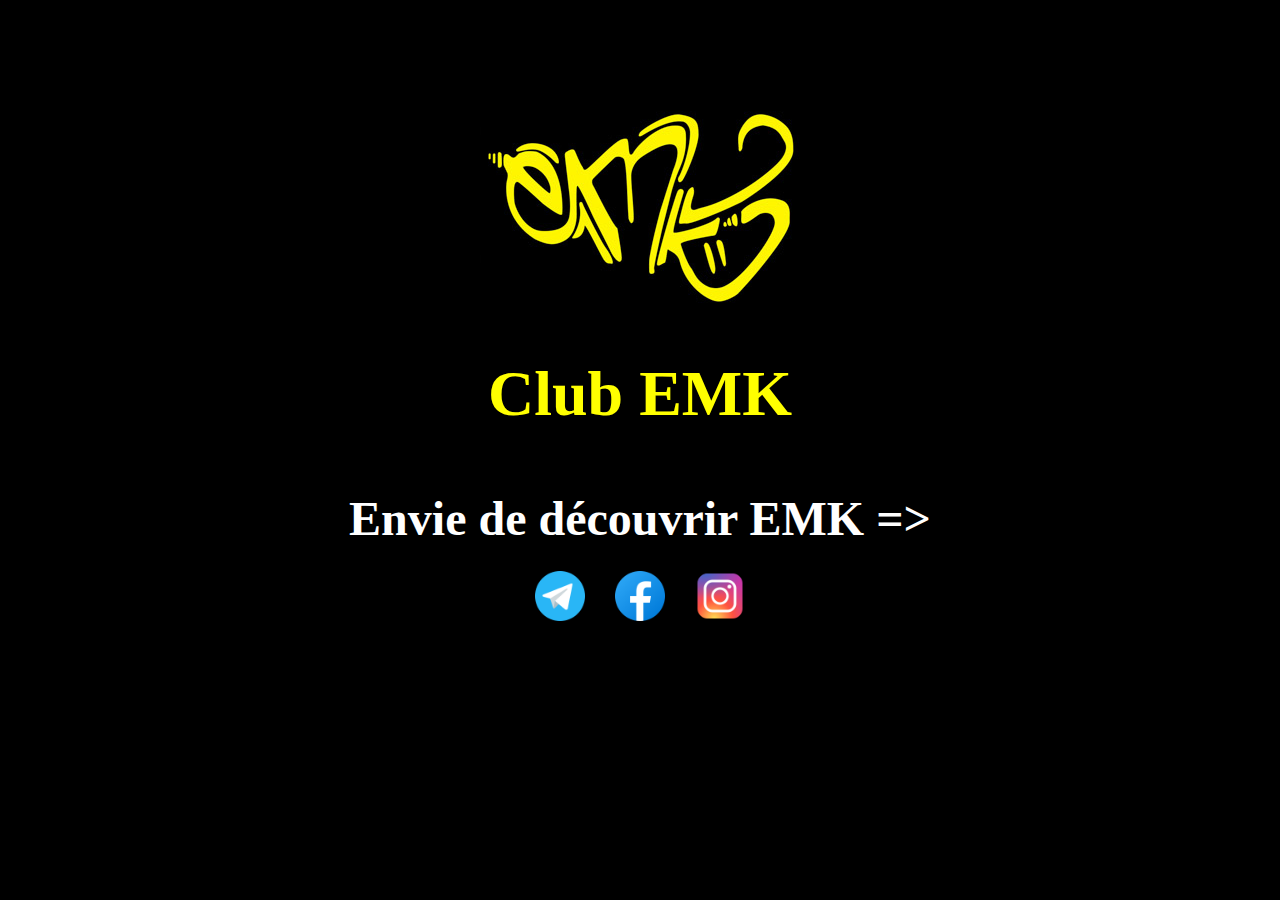
<file: index.html>
<!DOCTYPE html>
<html lang="fr">
    <head>
        <meta charset="utf-8">
        <link href="stylestart.css" rel="stylesheet">
        <title>Club EMK - ENSEIRB-MATMECA</title>
    </head>
    <body>
       <div class="Logo">
      <img class="im" src = "47.png", alt = "logo"> 
      </div>
      <div class = "txt">
      <h1>Club EMK</h1>
      <a href ="site_emk.html"><h2 class = boutton>Envie de découvrir EMK =></h2></a>
    </div>
    <div class="reseau">
      <ul>
        <li>
          <a href="https://eirb.fr/">
            <img src="telegram_logo_g.png" alt="Telegram Logo" width ="60", height ="60">
            Telegram
          </a>
        </li>
        <li>
          <a href="https://eirb.fr/">
            <img src="facebook_logo_g.png" alt="Facebook Logo" width ="60", height ="60">
            Facebook
          </a>
        </li>
        <li>
          <a href="https://eirb.fr/">
            <img src="instagram_logo_g.png" alt="Instagram Logo" width ="60", height ="60" >
            Instagram
          </a>
        </li>
      </ul>
    </div>
    
    

    </body>

</html>
</file>
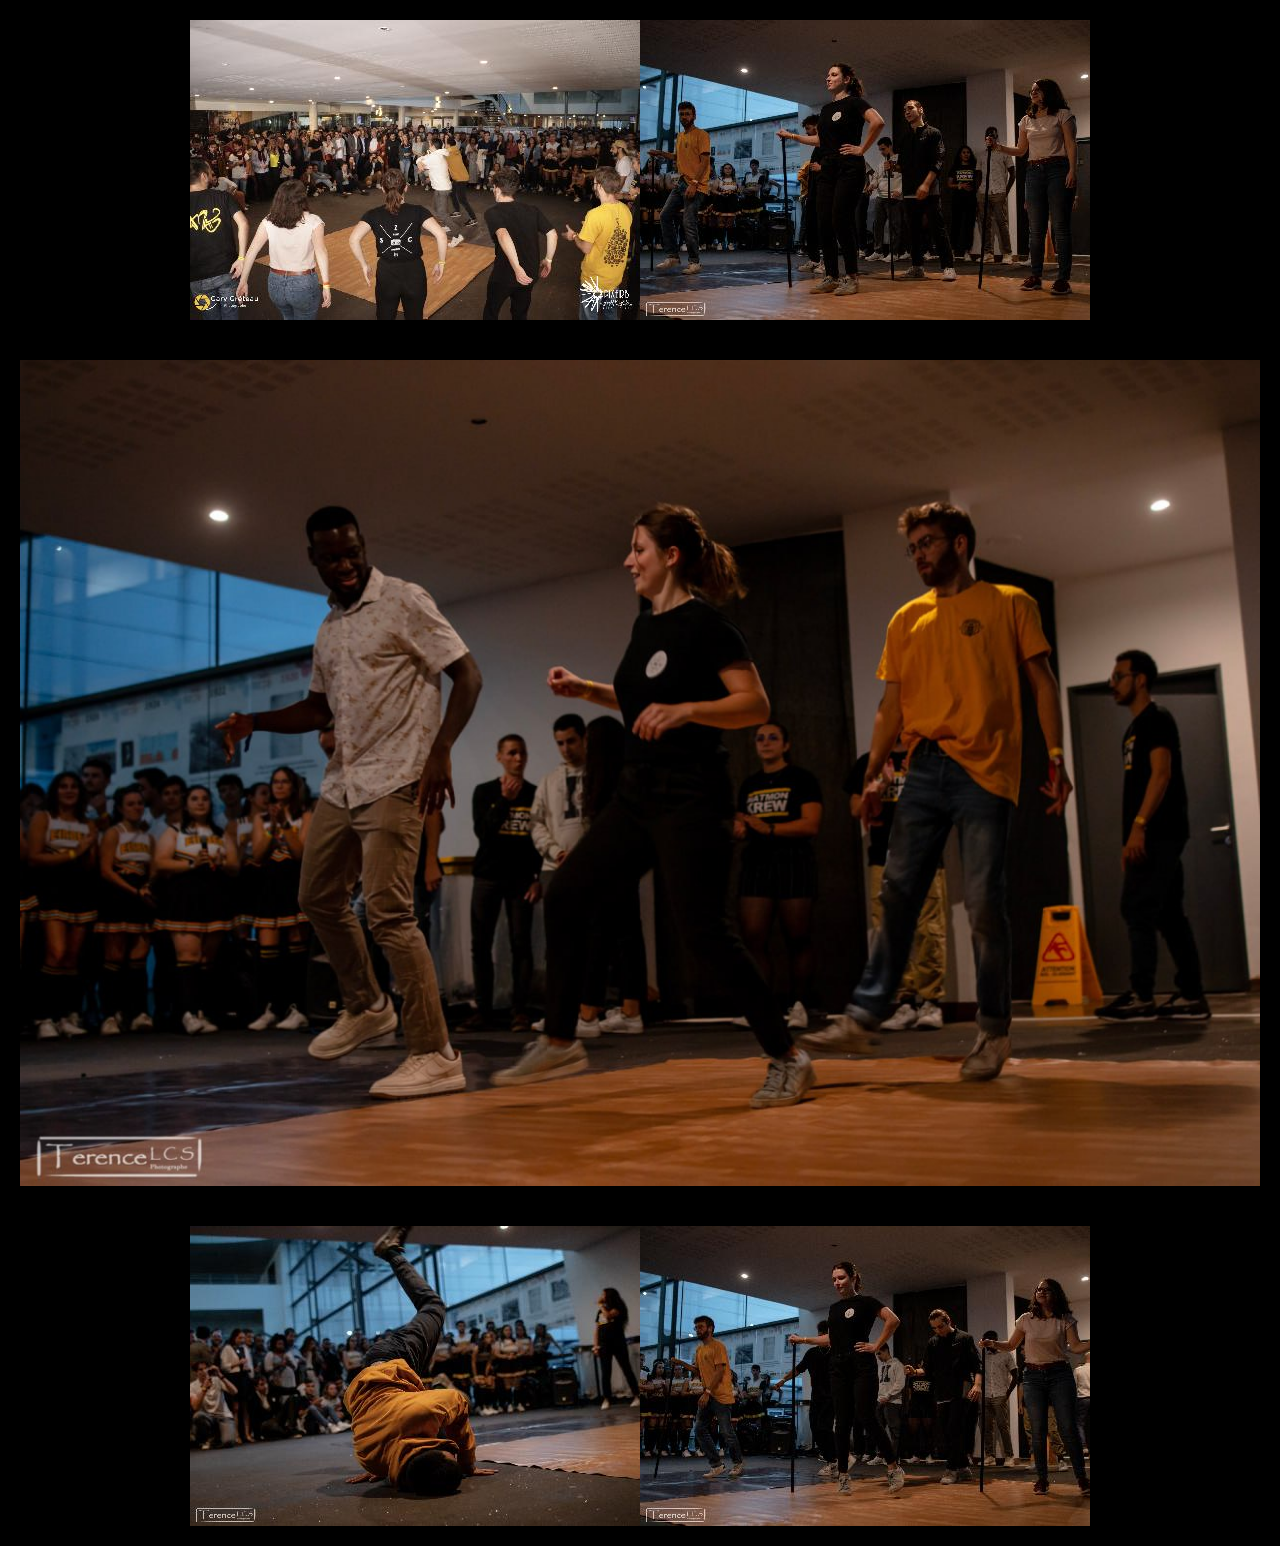
<file: Galerie.html>
<!DOCTYPE html>
<html lang="fr">
    <head>
        <meta charset="utf-8">
        <link href="stylegalerie.css" rel="stylesheet">
        <title>Club EMK - Galerie</title>
    </head>
<body>
    <main>
        <div class="top_picture">
            <img src="Photo galerie\photo_2023-06-12_19-18-00.jpg" alt ="dancingpic1">
            <img src="Photo galerie\photo_2023-06-12_19-18-03 (2).jpg" alt ="dancingpic2">
        </div>
        <div class ="middle_picture">
            <img src="Photo galerie\photo_2023-06-12_19-18-02.jpg" alt ="dancingpic3">
        </div>
        <div class="bottom_picture">
            <img src="Photo galerie\photo_2023-06-12_19-18-03.jpg" alt ="dancingpic4">
            <img src="Photo galerie\photo_2023-06-12_19-18-04.jpg" alt ="dancingpic5">
        </div>

    </main>
</body>
</html>
</file>
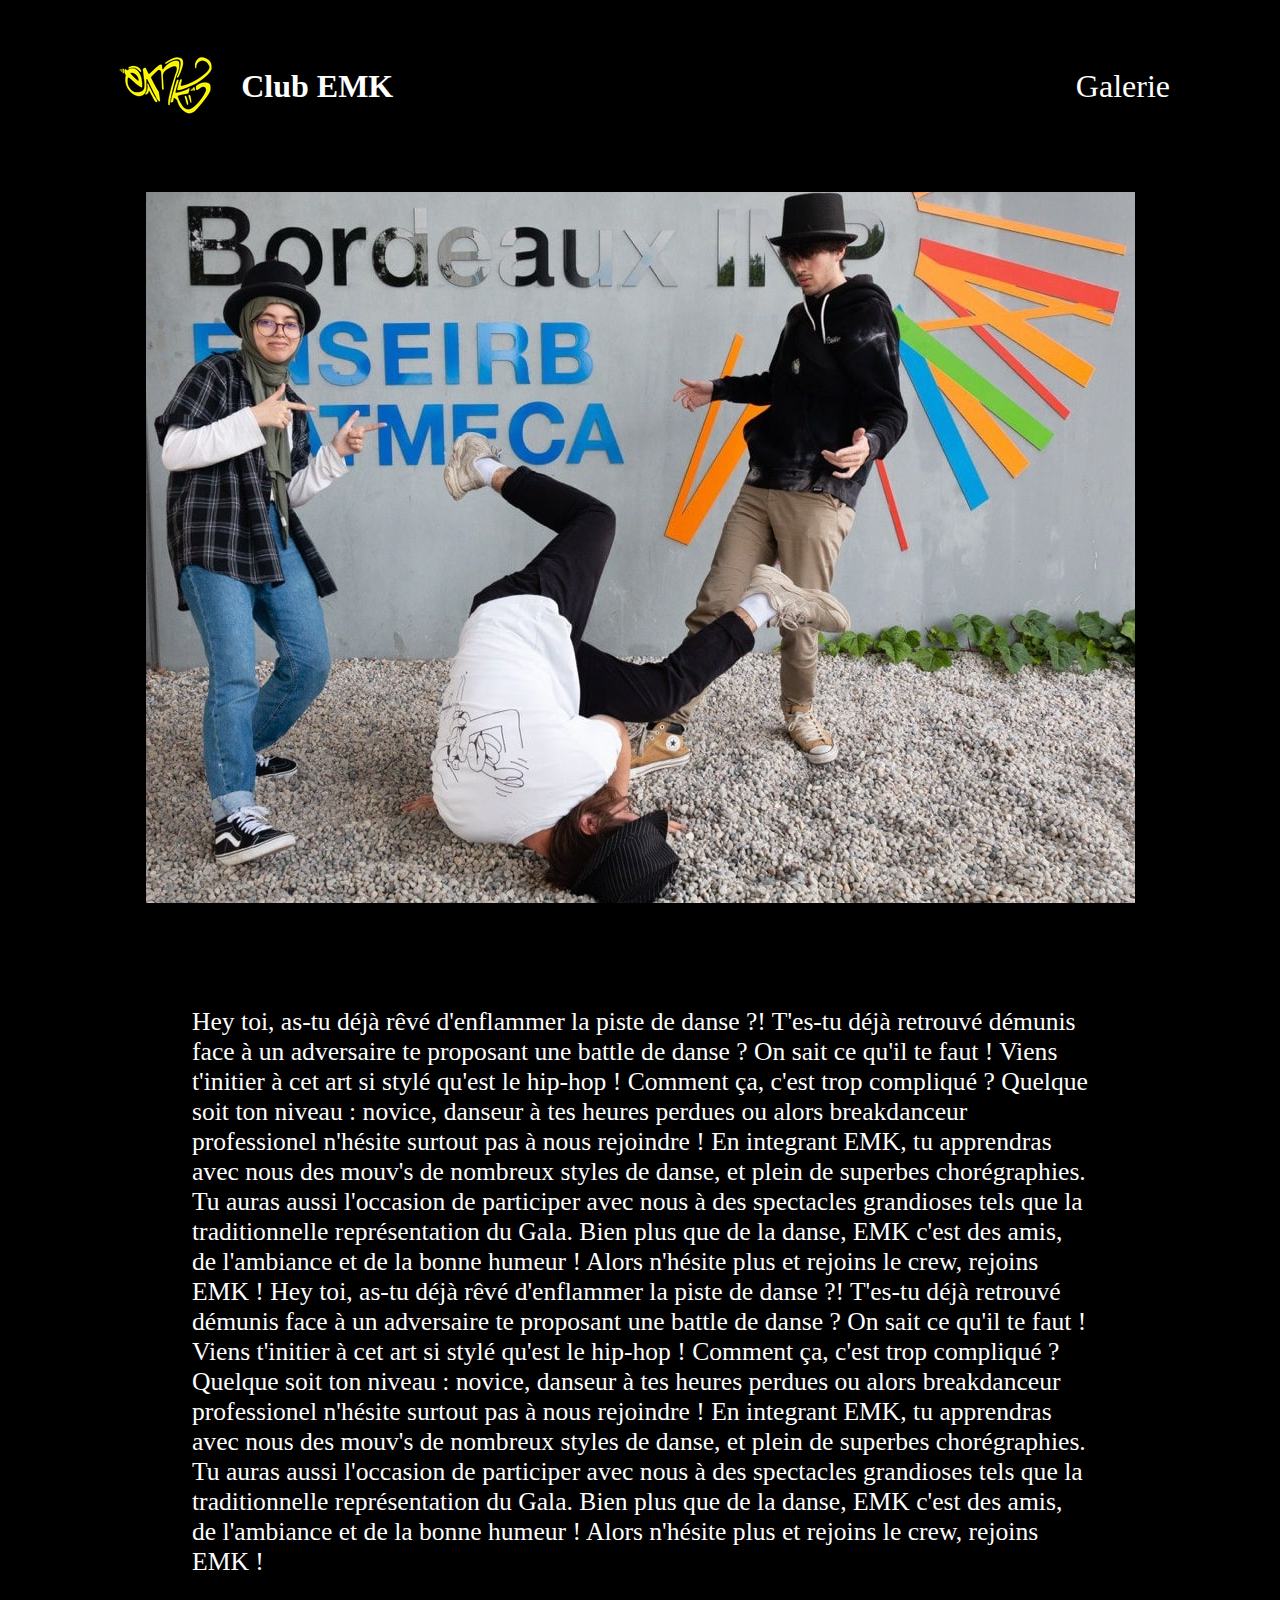
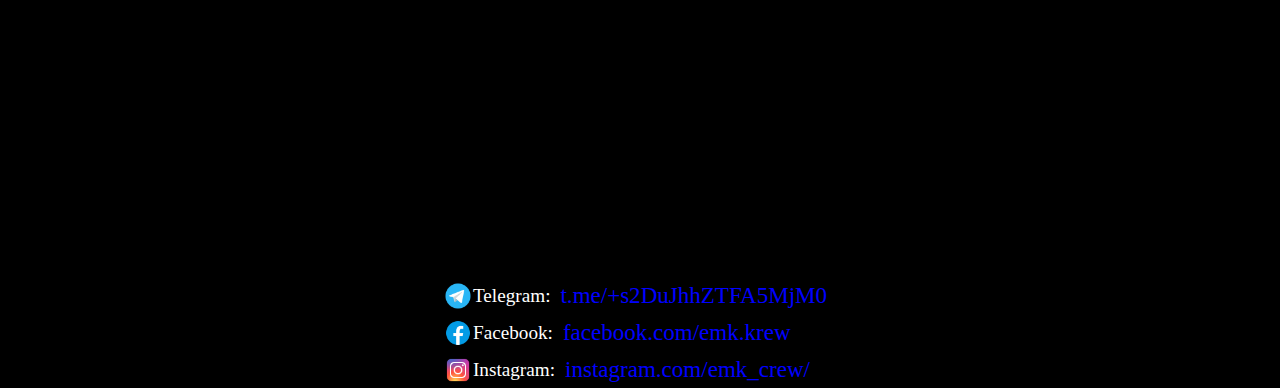
<file: site_emk.html>
<!-- <mark> </mark> : Surligner le texte.
<em> </em> : Mettre le texte en italique.
<strong> </strong> : Mettre le texte en gras. -->

<!DOCTYPE html>
<html lang="fr">
    <head>
        <meta charset="utf-8">
        <link href="stylesite.css" rel="stylesheet">
        <title>Club EMK - ENSEIRB-MATMECA</title>
    </head>
    <body>
        <header>
      <div class="Logo_title">
        <div class="image_logo">
      <a  href = "https://bde.eirb.fr/assos/45"><img src ="47_30.png" alt ="logo emk"/></a>
    </div>
    <h1 class = "title">Club EMK</h1>
     </div>
     <nav>
        
            <li><a href="Galerie.html">Galerie</a></li>
        
    </nav>
    </header>
    
    <main>
        <div class = "txtandim">
        <section class = "photo_membre">
            <img src = "photo_pass_re.jpg" alt = "photo_membre">
        </section>
        <section>
            <div class ="txt">
            <p class = "intotext">Hey toi, as-tu déjà rêvé d'enflammer la piste de danse ?! T'es-tu déjà retrouvé démunis face à un adversaire te proposant une battle de danse ?  
                On sait ce qu'il te faut ! Viens t'initier à cet art si stylé qu'est le hip-hop ! Comment ça, c'est trop compliqué ? 
                Quelque soit ton niveau : novice, danseur à tes heures perdues ou alors breakdanceur professionel n'hésite surtout pas à nous rejoindre ! En integrant EMK, tu apprendras avec nous des mouv's de nombreux styles de danse, et plein de superbes chorégraphies. Tu auras aussi l'occasion de participer avec nous à des spectacles grandioses tels que la traditionnelle représentation du Gala. 
                Bien plus que de la danse, EMK c'est des amis, de l'ambiance et de la bonne humeur ! 
                Alors n'hésite plus et rejoins le crew, rejoins EMK ! Hey toi, as-tu déjà rêvé d'enflammer la piste de danse ?! T'es-tu déjà retrouvé démunis face à un adversaire te proposant une battle de danse ?  
                On sait ce qu'il te faut ! Viens t'initier à cet art si stylé qu'est le hip-hop ! Comment ça, c'est trop compliqué ? 
                Quelque soit ton niveau : novice, danseur à tes heures perdues ou alors breakdanceur professionel n'hésite surtout pas à nous rejoindre ! En integrant EMK, tu apprendras avec nous des mouv's de nombreux styles de danse, et plein de superbes chorégraphies. Tu auras aussi l'occasion de participer avec nous à des spectacles grandioses tels que la traditionnelle représentation du Gala. 
                Bien plus que de la danse, EMK c'est des amis, de l'ambiance et de la bonne humeur ! 
                Alors n'hésite plus et rejoins le crew, rejoins EMK !</p>
        </div>
        </section>
    </div>
    </main>
    <footer>
        <ul>
            <li>
                <img src="telegram_logo.png" alt="Telegram Logo" width="30" height="30">
                Telegram: <a href="https://t.me/+s2DuJhhZTFA5MjM0">t.me/+s2DuJhhZTFA5MjM0</a>
            </li>
            <li>
                <img src="facebook_logo.png" alt="Facebook Logo" width="30" height="30">
                Facebook: <a href="https://www.facebook.com/emk.krew">facebook.com/emk.krew</a>
            </li>
            <li>
                <img src="instagram_logo.png" alt="Instagram Logo" width="30" height="30">
                Instagram: <a href="https://www.instagram.com/emk_crew/">instagram.com/emk_crew/</a>
            </li>
        </ul>
    </footer>
    
    
    </body>
</html>
</file>
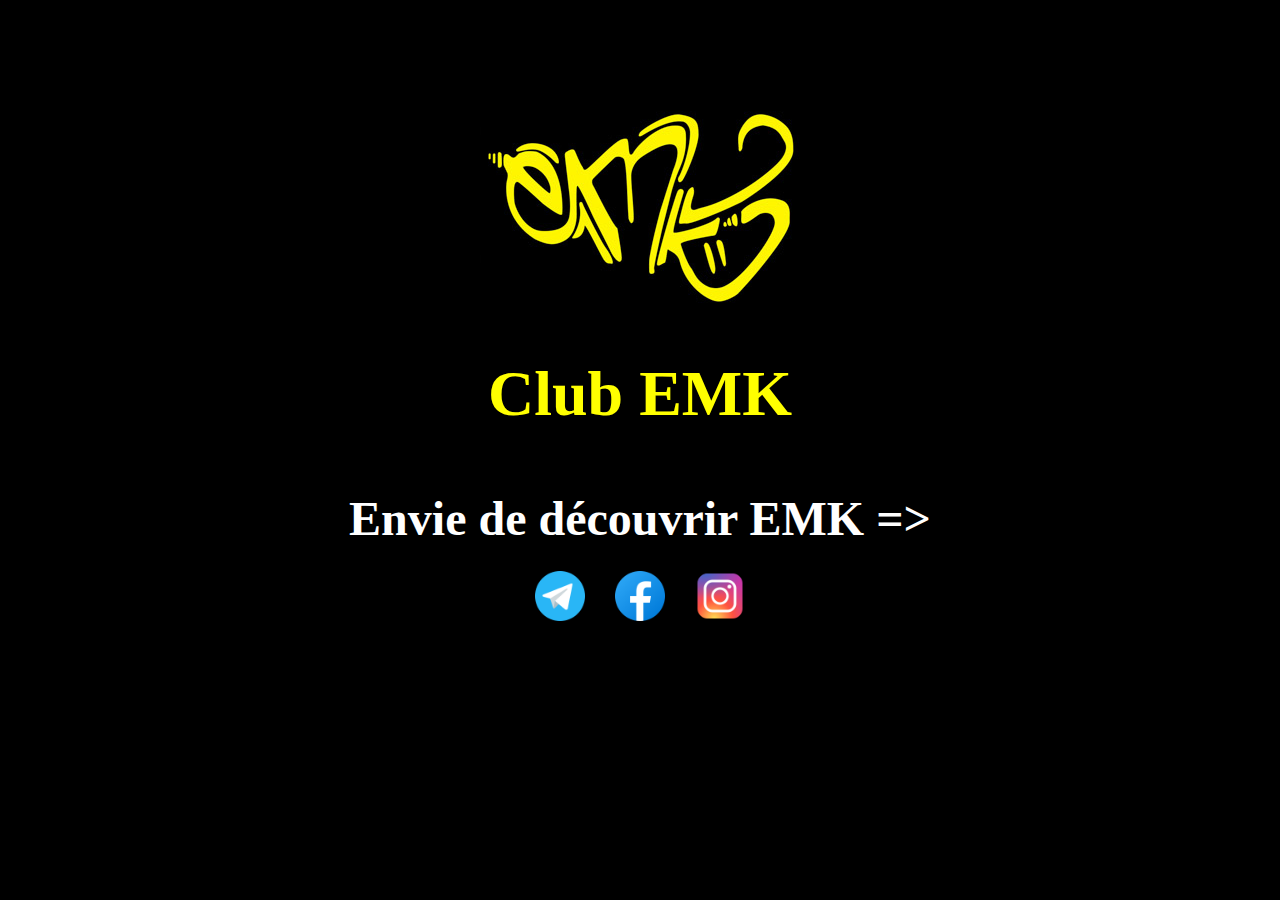
<file: start_page.html>
<!DOCTYPE html>
<html lang="fr">
    <head>
        <meta charset="utf-8">
        <link href="stylestart.css" rel="stylesheet">
        <title>Club EMK - ENSEIRB-MATMECA</title>
    </head>
    <body>
       <div class="Logo">
      <img class="im" src = "47.png", alt = "logo"> 
      </div>
      <div class = "txt">
      <h1>Club EMK</h1>
      <a href ="site_emk.html"><h2 class = boutton>Envie de découvrir EMK =></h2></a>
    </div>
    <div class="reseau">
      <ul>
        <li>
          <a href="https://t.me/+s2DuJhhZTFA5MjM0">
            <img src="telegram_logo_g.png" alt="Telegram Logo" width ="60", height ="60">
            Telegram
          </a>
        </li>
        <li>
          <a href="https://www.facebook.com/emk.krew">
            <img src="facebook_logo_g.png" alt="Facebook Logo" width ="60", height ="60">
            Facebook
          </a>
        </li>
        <li>
          <a href="https://www.instagram.com/emk_crew/">
            <img src="instagram_logo_g.png" alt="Instagram Logo" width ="60", height ="60" >
            Instagram
          </a>
        </li>
      </ul>
    </div>
    
    

    </body>

</html>
</file>
<file: stylestart.css>
body{
     background-color: black;
    color: white;
    margin : 0;
    
}
.Logo {
    display: flex;
    justify-content: center;
    align-items: center;
    margin-top : 100px;
  }
.txt{
    width:fit-content;
    margin-left: auto;
    margin-right: auto;
    margin-top: 50px;
    text-align: center;
}
.txt h2 {
    margin: 0;
    padding-top: 10px; 
  }
h1{
    font-family:cursive;
    margin-left: auto;
    margin-right: auto;
    font-size: 4em;
    margin-bottom: 50px;
    color:yellow;
    width: fit-content;
    height: fit-content;
    
}

a:link { text-decoration: none; }
h2{
    width:fit-content;
    margin-left: auto;
    margin-right: auto;
    font-family:cursive;
    font-size: 3em;
    margin-left: 120px;
    color:white;
    
}

.reseau {
   
    margin-top: 20px;
  }
  
  .reseau ul {
    list-style-type: none;
    display: flex;
    justify-content: center;
    align-items: center;
    padding: 0;
  }
  
  .reseau li {
    margin: 0 10px;
  }
  
  .reseau a {
    display: flex;
    flex-direction: column;
    justify-content: center;
    align-items: center;
    text-decoration: none;
    color: #000;
    font-size: 14px;
  }
  
  .reseau img {
    margin-bottom: 5px;
  }
</file>
<file: stylegalerie.css>
/* body{
    background-color: black;
   color: white;
   margin : 0;
   display: flex;
   align-items: center;
}
main{
    width:fit-content;
    align-items: center;
}
.top_picture{
    width:fit-content;
    margin-left: auto;
    margin-right: auto;
}
.middle_picture{
    width:fit-content;
    margin-left: auto;
    margin-right: auto;
}
.bottom_picture{
    width:fit-content;
    margin-left: auto;
    margin-right: auto;
} */

body, html {
    margin: 0;
    background-color: black;
  }
  
  main {
    display: flex;
    flex-direction: column;
    align-items: center;
    justify-content: center;
    height: 100%;
  }
  
  .top_picture, .middle_picture, .bottom_picture {
    display: flex;
    justify-content: center;
    align-items: center;
    margin: 20px;
  }
  
  img {
    max-width: 100%;
    height: auto;
  }
</file>
<file: stylesite.css>
body{
    background-color: black;
    color: white;
    margin:0;
}
header{
    display: flex;
    align-items: center;
    justify-content: space-between;
    height: 72px;
    margin-bottom: 70px;
    margin-top: 50px;
    margin-left: auto;
    margin-right:auto;
}
.Logo_title{
    width: 300px; 
   height: 72px;
    display: flex;
    align-items: center;
    margin-left: 9%;

}
.image_logo{
    margin-right: 25px; 
}
.title  {
    text-align : center;
}
nav {
    background-color: black;
  }
  
  nav ul {
    list-style: none;
    padding: 0;
    margin: 0;
  }
  
  nav li {
    display: inline-block;
    margin-right: 100px;
  }
  
  nav a {
    text-decoration: none;
    color: white;
    font-size: 2em;
    padding: 5px 10px;
  }
  
  nav a:hover {
    background-color: #555;
  }

main{
  width: fit-content;
}


 
  .photo_membre{
      width : fit-content;
      height: auto;
     margin-left: auto;
     margin-right : auto;
     margin-bottom: 100px;
  }
  .txtandim{
    width : fit-content;
    margin-left: auto;
    margin-right:auto;
    
    
    
  }
  .txt{
    width: 70%;
    font-size: 1.6em;
    margin-left: auto;
    margin-right:auto; 
  
  }
  footer {
    width: 100%;
    background-color: black;
    margin-top: 300px;
    bottom: 0;
    left: 0;
    text-align: center;
    display: flex;
    align-items: center;
    justify-content: center;
}

footer ul {
    list-style: none;
    margin-left: auto;
    margin-right: auto;
    padding: 0;
    margin: 0;
}

footer li {
    margin-left: auto;
    margin-right: auto;
    font-size: 1.2em;
    color: white;
    display: flex;
    align-items: center;
}

footer a {
    text-decoration: none;
    color: blue;
    font-size: 1.2em;
    padding: 5px 10px;
}
</file>
